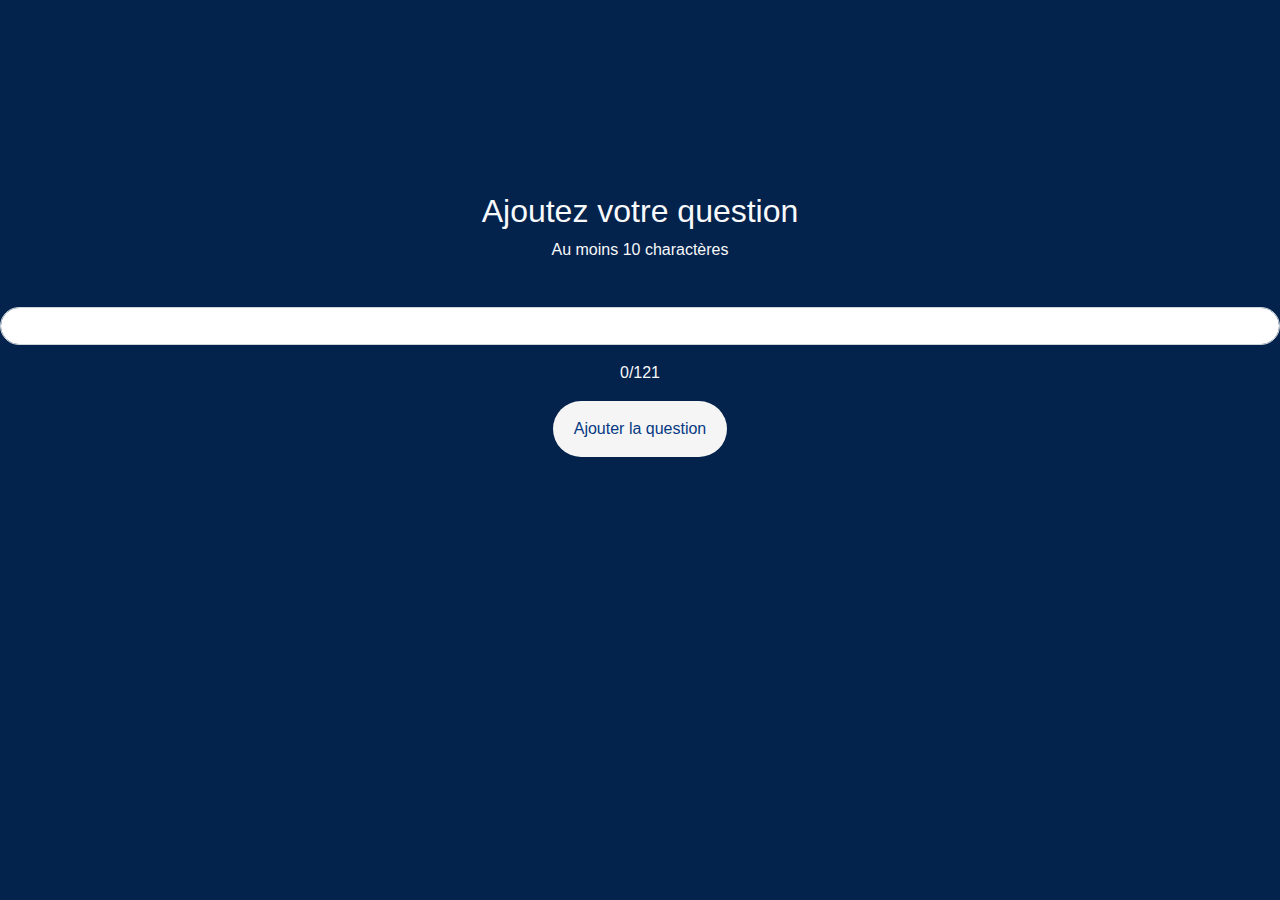
<file: charCount/index.html>
<!DOCTYPE html>
<html lang="en">
<head>
    <meta charset="UTF-8">
    <meta name="viewport" content="width=, initial-scale=1.0">
    <meta http-equiv="X-UA-Compatible" content="ie=edge">
    <link rel="stylesheet" href="https://stackpath.bootstrapcdn.com/bootstrap/4.3.1/css/bootstrap.min.css" integrity="sha384-ggOyR0iXCbMQv3Xipma34MD+dH/1fQ784/j6cY/iJTQUOhcWr7x9JvoRxT2MZw1T" crossorigin="anonymous">
    <link rel="stylesheet" href="style.css">
    <title>Document</title>
</head>
<body class="bg-bm text-light">

    <div id="bigDiv" class="my-auto">
        <br>
        <br>
        <br>
        <br>
        <br>
        <br>
        <br>
        <br>
        <div class="text-center" id="firstSlide">
            <h2>Ajoutez votre question</h2>
            <p>Au moins 10 charactères</p>
            <br>
            <p><input type="text" id="question" class=form-control></p>
            <p id="characters"><span id="charCount">0</span>/121</p>
            <button id="click" class="btn btn-stylized">Ajouter la question</button>
        </div>
        <!-- <div class="alert alert-warning alert-dismissible fade show" id="alertTooMuchChars" role="alert">
            <strong>Trop court liberal</strong>
            <button type="button" class="close" data-dismiss="alert" aria-label="Close">
                <span aria-hidden="true">&times;</span>
            </button>
        </div> -->
        <br>
        <div class="text-center" id="secondSlide">
            <h2>Toutes mes félicitations</h2>
            <p>私はオムライスです</p>
            <button onclick="slideOut();" class="btn btn-stylized">Retour arrière</button>
        </div>
    </div>
    

    <!-- js -->
    
    <script src="https://code.jquery.com/jquery-3.3.1.slim.min.js" integrity="sha384-q8i/X+965DzO0rT7abK41JStQIAqVgRVzpbzo5smXKp4YfRvH+8abtTE1Pi6jizo" crossorigin="anonymous"></script>
    <script src="https://cdnjs.cloudflare.com/ajax/libs/popper.js/1.14.7/umd/popper.min.js" integrity="sha384-UO2eT0CpHqdSJQ6hJty5KVphtPhzWj9WO1clHTMGa3JDZwrnQq4sF86dIHNDz0W1" crossorigin="anonymous"></script>
    <script src="https://stackpath.bootstrapcdn.com/bootstrap/4.3.1/js/bootstrap.min.js" integrity="sha384-JjSmVgyd0p3pXB1rRibZUAYoIIy6OrQ6VrjIEaFf/nJGzIxFDsf4x0xIM+B07jRM" crossorigin="anonymous"></script>
    <script src="script.js"></script>
</body>
</html>
</file>
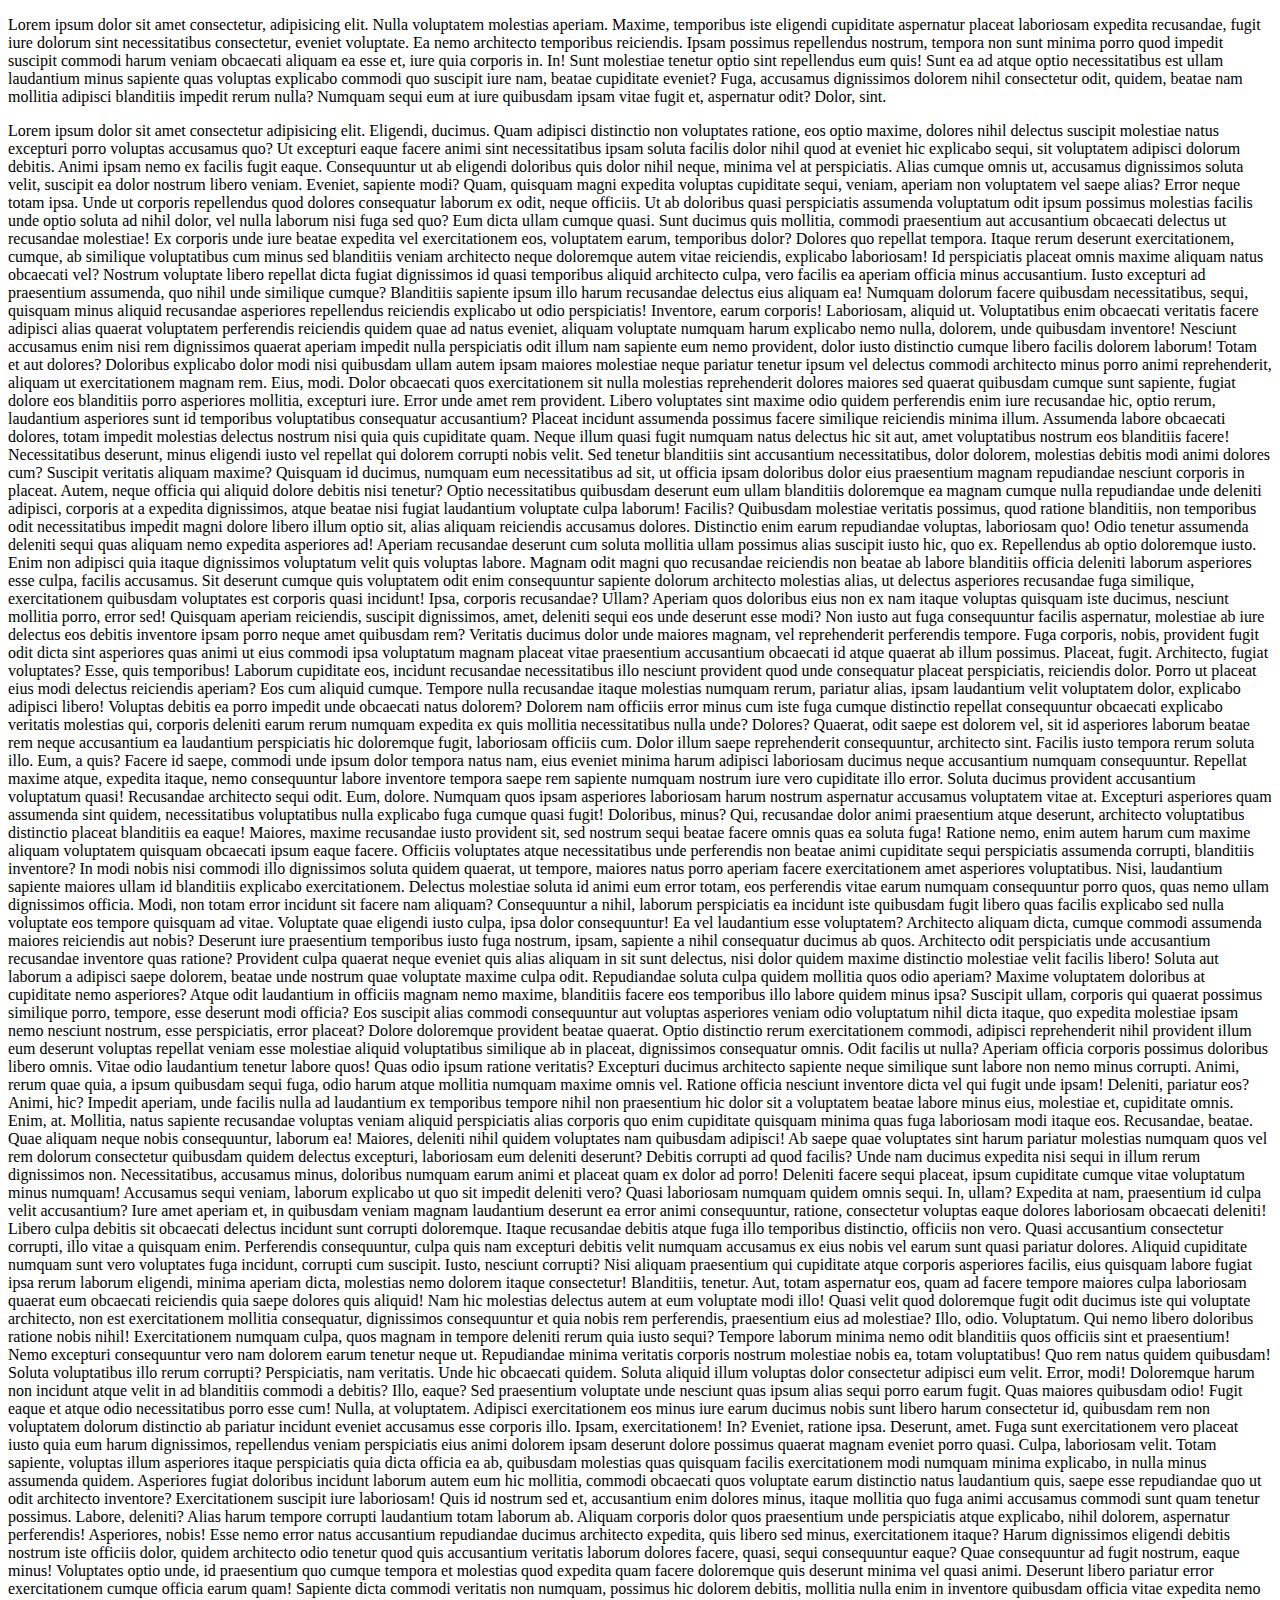
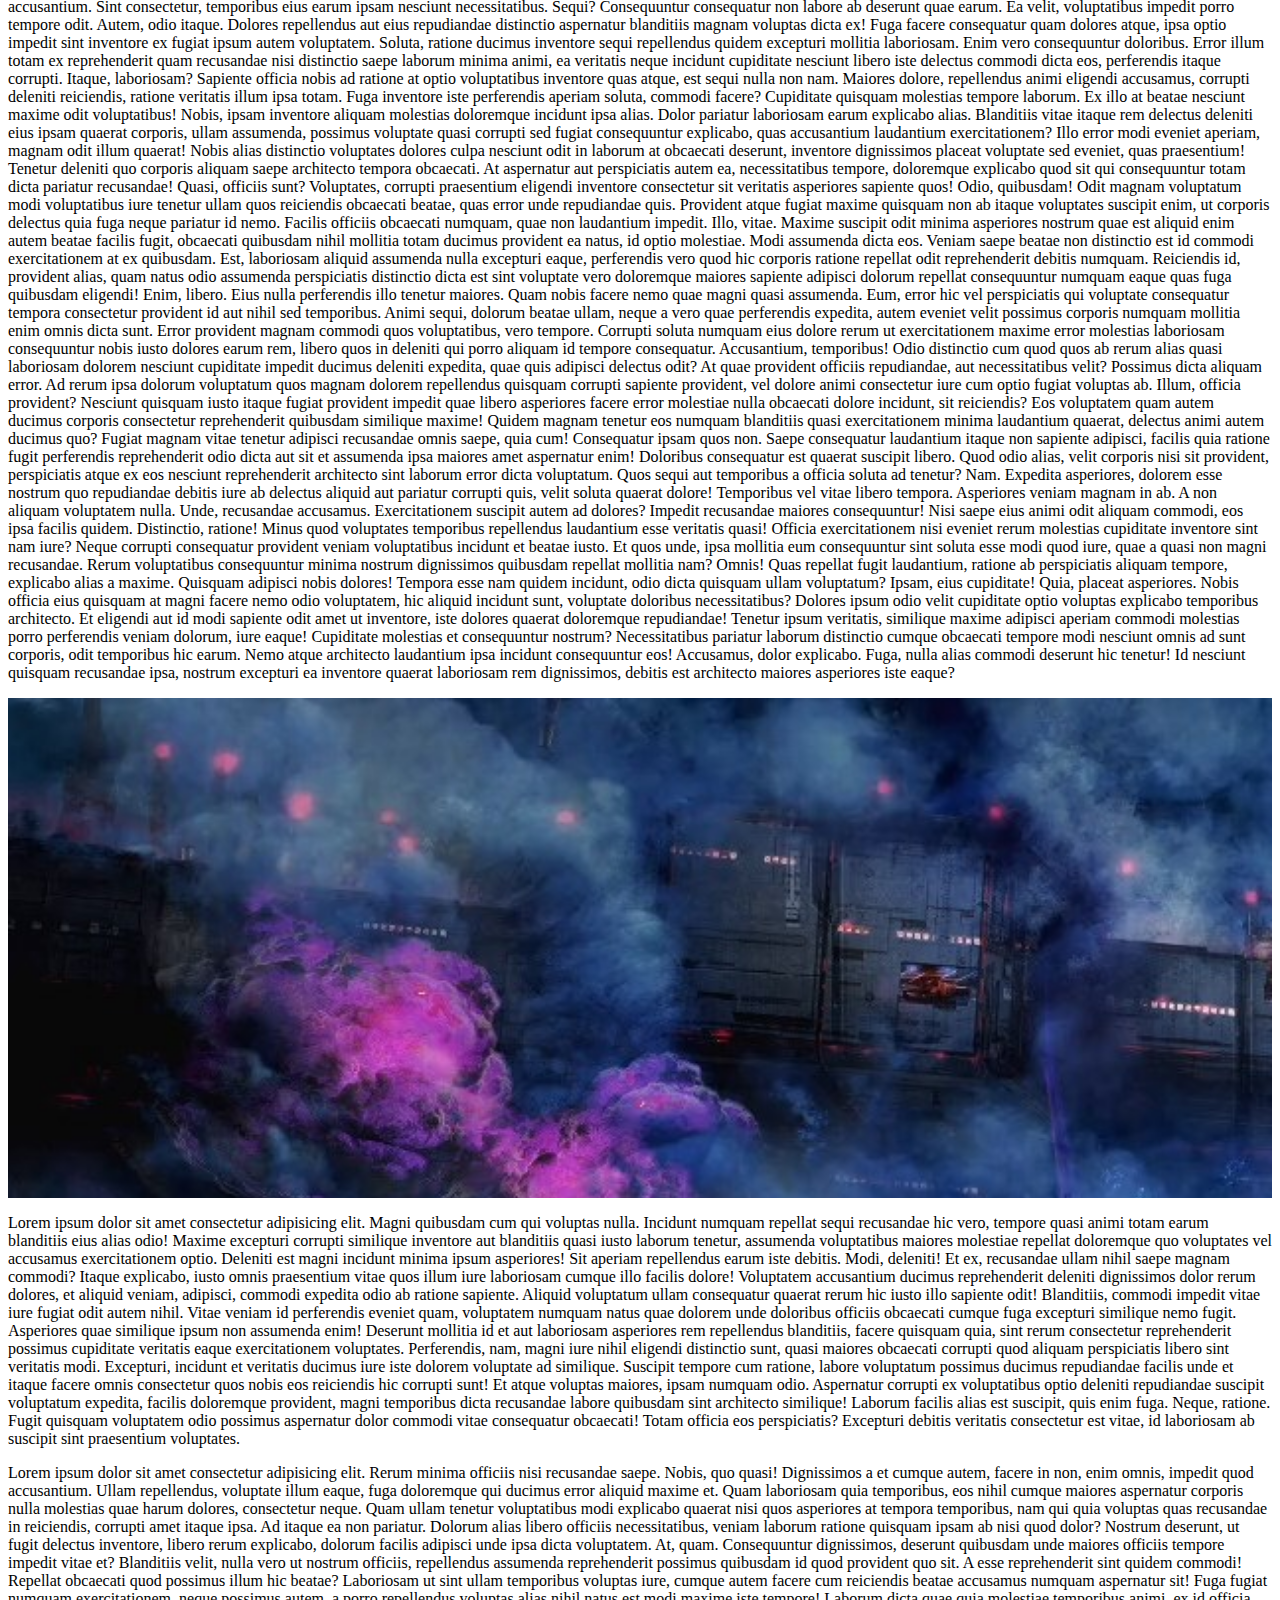
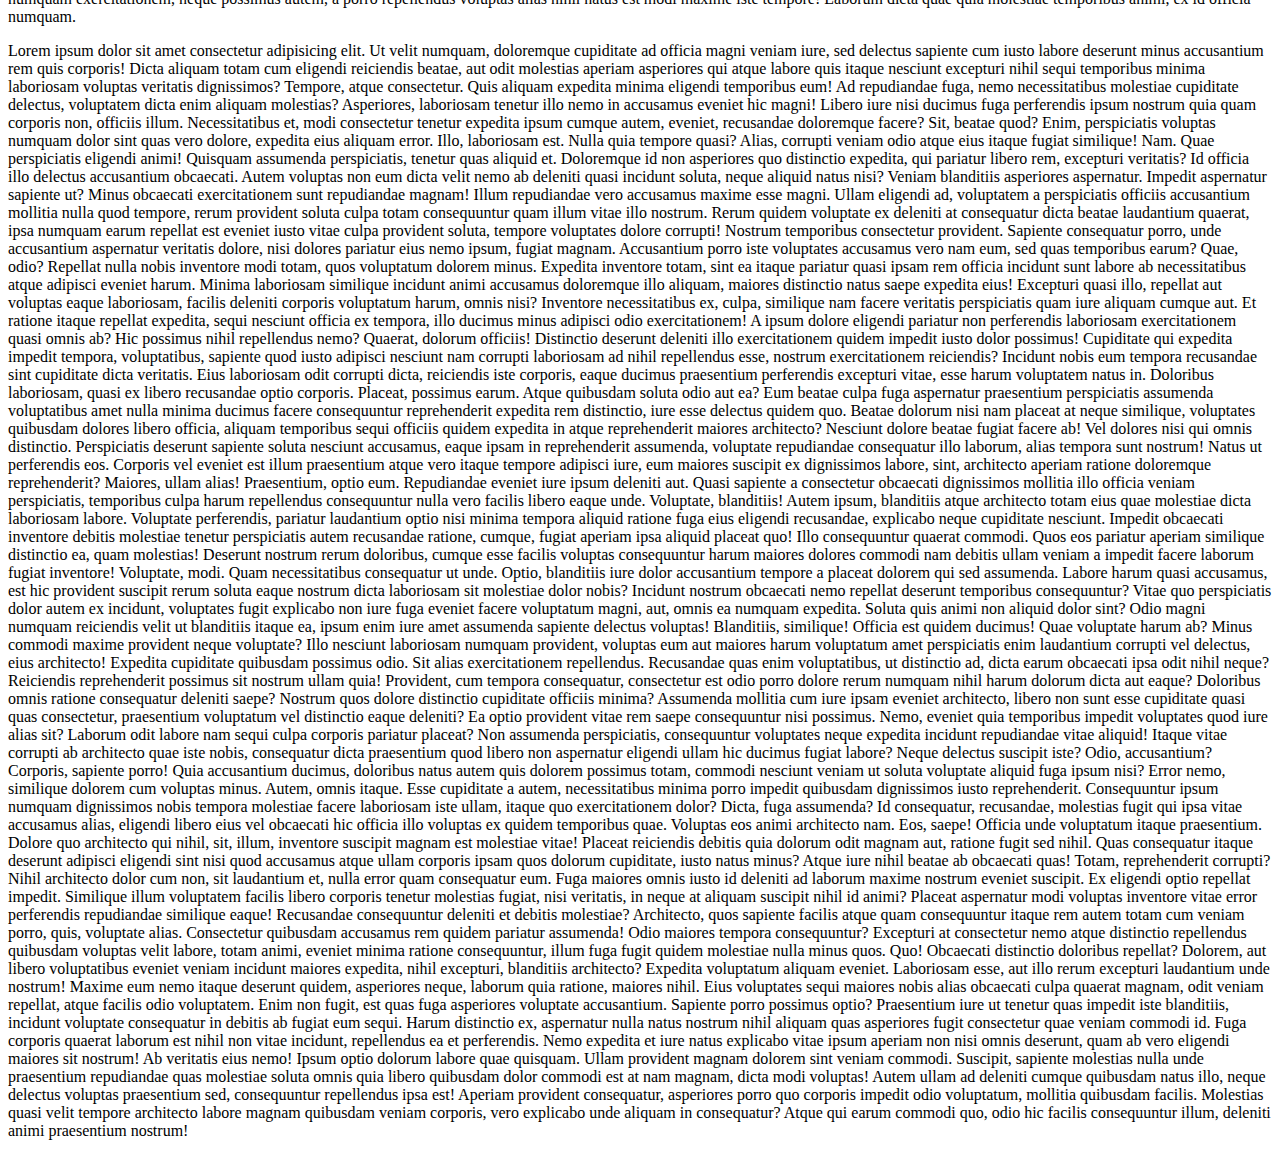
<file: parallax/index.html>
<!DOCTYPE html>
<html lang="en">
<head>
    <meta charset="UTF-8">
    <meta name="viewport" content="width=device-width, initial-scale=1.0">
    <meta http-equiv="X-UA-Compatible" content="ie=edge">
    <link rel="stylesheet" href="style.css">
    <title>Document</title>
</head>
<body onscroll="parallax();">
    <p>Lorem ipsum dolor sit amet consectetur, adipisicing elit. Nulla voluptatem molestias aperiam. Maxime, temporibus iste eligendi cupiditate aspernatur placeat laboriosam expedita recusandae, fugit iure dolorum sint necessitatibus consectetur, eveniet voluptate.
    Ea nemo architecto temporibus reiciendis. Ipsam possimus repellendus nostrum, tempora non sunt minima porro quod impedit suscipit commodi harum veniam obcaecati aliquam ea esse et, iure quia corporis in. In!
    Sunt molestiae tenetur optio sint repellendus eum quis! Sunt ea ad atque optio necessitatibus est ullam laudantium minus sapiente quas voluptas explicabo commodi quo suscipit iure nam, beatae cupiditate eveniet?
    Fuga, accusamus dignissimos dolorem nihil consectetur odit, quidem, beatae nam mollitia adipisci blanditiis impedit rerum nulla? Numquam sequi eum at iure quibusdam ipsam vitae fugit et, aspernatur odit? Dolor, sint.</p>
    <p>Lorem ipsum dolor sit amet consectetur adipisicing elit. Eligendi, ducimus. Quam adipisci distinctio non voluptates ratione, eos optio maxime, dolores nihil delectus suscipit molestiae natus excepturi porro voluptas accusamus quo?
    Ut excepturi eaque facere animi sint necessitatibus ipsam soluta facilis dolor nihil quod at eveniet hic explicabo sequi, sit voluptatem adipisci dolorum debitis. Animi ipsam nemo ex facilis fugit eaque.
    Consequuntur ut ab eligendi doloribus quis dolor nihil neque, minima vel at perspiciatis. Alias cumque omnis ut, accusamus dignissimos soluta velit, suscipit ea dolor nostrum libero veniam. Eveniet, sapiente modi?
    Quam, quisquam magni expedita voluptas cupiditate sequi, veniam, aperiam non voluptatem vel saepe alias? Error neque totam ipsa. Unde ut corporis repellendus quod dolores consequatur laborum ex odit, neque officiis.
    Ut ab doloribus quasi perspiciatis assumenda voluptatum odit ipsum possimus molestias facilis unde optio soluta ad nihil dolor, vel nulla laborum nisi fuga sed quo? Eum dicta ullam cumque quasi.
    Sunt ducimus quis mollitia, commodi praesentium aut accusantium obcaecati delectus ut recusandae molestiae! Ex corporis unde iure beatae expedita vel exercitationem eos, voluptatem earum, temporibus dolor? Dolores quo repellat tempora.
    Itaque rerum deserunt exercitationem, cumque, ab similique voluptatibus cum minus sed blanditiis veniam architecto neque doloremque autem vitae reiciendis, explicabo laboriosam! Id perspiciatis placeat omnis maxime aliquam natus obcaecati vel?
    Nostrum voluptate libero repellat dicta fugiat dignissimos id quasi temporibus aliquid architecto culpa, vero facilis ea aperiam officia minus accusantium. Iusto excepturi ad praesentium assumenda, quo nihil unde similique cumque?
    Blanditiis sapiente ipsum illo harum recusandae delectus eius aliquam ea! Numquam dolorum facere quibusdam necessitatibus, sequi, quisquam minus aliquid recusandae asperiores repellendus reiciendis explicabo ut odio perspiciatis! Inventore, earum corporis!
    Laboriosam, aliquid ut. Voluptatibus enim obcaecati veritatis facere adipisci alias quaerat voluptatem perferendis reiciendis quidem quae ad natus eveniet, aliquam voluptate numquam harum explicabo nemo nulla, dolorem, unde quibusdam inventore!
    Nesciunt accusamus enim nisi rem dignissimos quaerat aperiam impedit nulla perspiciatis odit illum nam sapiente eum nemo provident, dolor iusto distinctio cumque libero facilis dolorem laborum! Totam et aut dolores?
    Doloribus explicabo dolor modi nisi quibusdam ullam autem ipsam maiores molestiae neque pariatur tenetur ipsum vel delectus commodi architecto minus porro animi reprehenderit, aliquam ut exercitationem magnam rem. Eius, modi.
    Dolor obcaecati quos exercitationem sit nulla molestias reprehenderit dolores maiores sed quaerat quibusdam cumque sunt sapiente, fugiat dolore eos blanditiis porro asperiores mollitia, excepturi iure. Error unde amet rem provident.
    Libero voluptates sint maxime odio quidem perferendis enim iure recusandae hic, optio rerum, laudantium asperiores sunt id temporibus voluptatibus consequatur accusantium? Placeat incidunt assumenda possimus facere similique reiciendis minima illum.
    Assumenda labore obcaecati dolores, totam impedit molestias delectus nostrum nisi quia quis cupiditate quam. Neque illum quasi fugit numquam natus delectus hic sit aut, amet voluptatibus nostrum eos blanditiis facere!
    Necessitatibus deserunt, minus eligendi iusto vel repellat qui dolorem corrupti nobis velit. Sed tenetur blanditiis sint accusantium necessitatibus, dolor dolorem, molestias debitis modi animi dolores cum? Suscipit veritatis aliquam maxime?
    Quisquam id ducimus, numquam eum necessitatibus ad sit, ut officia ipsam doloribus dolor eius praesentium magnam repudiandae nesciunt corporis in placeat. Autem, neque officia qui aliquid dolore debitis nisi tenetur?
    Optio necessitatibus quibusdam deserunt eum ullam blanditiis doloremque ea magnam cumque nulla repudiandae unde deleniti adipisci, corporis at a expedita dignissimos, atque beatae nisi fugiat laudantium voluptate culpa laborum! Facilis?
    Quibusdam molestiae veritatis possimus, quod ratione blanditiis, non temporibus odit necessitatibus impedit magni dolore libero illum optio sit, alias aliquam reiciendis accusamus dolores. Distinctio enim earum repudiandae voluptas, laboriosam quo!
    Odio tenetur assumenda deleniti sequi quas aliquam nemo expedita asperiores ad! Aperiam recusandae deserunt cum soluta mollitia ullam possimus alias suscipit iusto hic, quo ex. Repellendus ab optio doloremque iusto.
    Enim non adipisci quia itaque dignissimos voluptatum velit quis voluptas labore. Magnam odit magni quo recusandae reiciendis non beatae ab labore blanditiis officia deleniti laborum asperiores esse culpa, facilis accusamus.
    Sit deserunt cumque quis voluptatem odit enim consequuntur sapiente dolorum architecto molestias alias, ut delectus asperiores recusandae fuga similique, exercitationem quibusdam voluptates est corporis quasi incidunt! Ipsa, corporis recusandae? Ullam?
    Aperiam quos doloribus eius non ex nam itaque voluptas quisquam iste ducimus, nesciunt mollitia porro, error sed! Quisquam aperiam reiciendis, suscipit dignissimos, amet, deleniti sequi eos unde deserunt esse modi?
    Non iusto aut fuga consequuntur facilis aspernatur, molestiae ab iure delectus eos debitis inventore ipsam porro neque amet quibusdam rem? Veritatis ducimus dolor unde maiores magnam, vel reprehenderit perferendis tempore.
    Fuga corporis, nobis, provident fugit odit dicta sint asperiores quas animi ut eius commodi ipsa voluptatum magnam placeat vitae praesentium accusantium obcaecati id atque quaerat ab illum possimus. Placeat, fugit.
    Architecto, fugiat voluptates? Esse, quis temporibus! Laborum cupiditate eos, incidunt recusandae necessitatibus illo nesciunt provident quod unde consequatur placeat perspiciatis, reiciendis dolor. Porro ut placeat eius modi delectus reiciendis aperiam?
    Eos cum aliquid cumque. Tempore nulla recusandae itaque molestias numquam rerum, pariatur alias, ipsam laudantium velit voluptatem dolor, explicabo adipisci libero! Voluptas debitis ea porro impedit unde obcaecati natus dolorem?
    Dolorem nam officiis error minus cum iste fuga cumque distinctio repellat consequuntur obcaecati explicabo veritatis molestias qui, corporis deleniti earum rerum numquam expedita ex quis mollitia necessitatibus nulla unde? Dolores?
    Quaerat, odit saepe est dolorem vel, sit id asperiores laborum beatae rem neque accusantium ea laudantium perspiciatis hic doloremque fugit, laboriosam officiis cum. Dolor illum saepe reprehenderit consequuntur, architecto sint.
    Facilis iusto tempora rerum soluta illo. Eum, a quis? Facere id saepe, commodi unde ipsum dolor tempora natus nam, eius eveniet minima harum adipisci laboriosam ducimus neque accusantium numquam consequuntur.
    Repellat maxime atque, expedita itaque, nemo consequuntur labore inventore tempora saepe rem sapiente numquam nostrum iure vero cupiditate illo error. Soluta ducimus provident accusantium voluptatum quasi! Recusandae architecto sequi odit.
    Eum, dolore. Numquam quos ipsam asperiores laboriosam harum nostrum aspernatur accusamus voluptatem vitae at. Excepturi asperiores quam assumenda sint quidem, necessitatibus voluptatibus nulla explicabo fuga cumque quasi fugit! Doloribus, minus?
    Qui, recusandae dolor animi praesentium atque deserunt, architecto voluptatibus distinctio placeat blanditiis ea eaque! Maiores, maxime recusandae iusto provident sit, sed nostrum sequi beatae facere omnis quas ea soluta fuga!
    Ratione nemo, enim autem harum cum maxime aliquam voluptatem quisquam obcaecati ipsum eaque facere. Officiis voluptates atque necessitatibus unde perferendis non beatae animi cupiditate sequi perspiciatis assumenda corrupti, blanditiis inventore?
    In modi nobis nisi commodi illo dignissimos soluta quidem quaerat, ut tempore, maiores natus porro aperiam facere exercitationem amet asperiores voluptatibus. Nisi, laudantium sapiente maiores ullam id blanditiis explicabo exercitationem.
    Delectus molestiae soluta id animi eum error totam, eos perferendis vitae earum numquam consequuntur porro quos, quas nemo ullam dignissimos officia. Modi, non totam error incidunt sit facere nam aliquam?
    Consequuntur a nihil, laborum perspiciatis ea incidunt iste quibusdam fugit libero quas facilis explicabo sed nulla voluptate eos tempore quisquam ad vitae. Voluptate quae eligendi iusto culpa, ipsa dolor consequuntur!
    Ea vel laudantium esse voluptatem? Architecto aliquam dicta, cumque commodi assumenda maiores reiciendis aut nobis? Deserunt iure praesentium temporibus iusto fuga nostrum, ipsam, sapiente a nihil consequatur ducimus ab quos.
    Architecto odit perspiciatis unde accusantium recusandae inventore quas ratione? Provident culpa quaerat neque eveniet quis alias aliquam in sit sunt delectus, nisi dolor quidem maxime distinctio molestiae velit facilis libero!
    Soluta aut laborum a adipisci saepe dolorem, beatae unde nostrum quae voluptate maxime culpa odit. Repudiandae soluta culpa quidem mollitia quos odio aperiam? Maxime voluptatem doloribus at cupiditate nemo asperiores?
    Atque odit laudantium in officiis magnam nemo maxime, blanditiis facere eos temporibus illo labore quidem minus ipsa? Suscipit ullam, corporis qui quaerat possimus similique porro, tempore, esse deserunt modi officia?
    Eos suscipit alias commodi consequuntur aut voluptas asperiores veniam odio voluptatum nihil dicta itaque, quo expedita molestiae ipsam nemo nesciunt nostrum, esse perspiciatis, error placeat? Dolore doloremque provident beatae quaerat.
    Optio distinctio rerum exercitationem commodi, adipisci reprehenderit nihil provident illum eum deserunt voluptas repellat veniam esse molestiae aliquid voluptatibus similique ab in placeat, dignissimos consequatur omnis. Odit facilis ut nulla?
    Aperiam officia corporis possimus doloribus libero omnis. Vitae odio laudantium tenetur labore quos! Quas odio ipsum ratione veritatis? Excepturi ducimus architecto sapiente neque similique sunt labore non nemo minus corrupti.
    Animi, rerum quae quia, a ipsum quibusdam sequi fuga, odio harum atque mollitia numquam maxime omnis vel. Ratione officia nesciunt inventore dicta vel qui fugit unde ipsam! Deleniti, pariatur eos?
    Animi, hic? Impedit aperiam, unde facilis nulla ad laudantium ex temporibus tempore nihil non praesentium hic dolor sit a voluptatem beatae labore minus eius, molestiae et, cupiditate omnis. Enim, at.
    Mollitia, natus sapiente recusandae voluptas veniam aliquid perspiciatis alias corporis quo enim cupiditate quisquam minima quas fuga laboriosam modi itaque eos. Recusandae, beatae. Quae aliquam neque nobis consequuntur, laborum ea!
    Maiores, deleniti nihil quidem voluptates nam quibusdam adipisci! Ab saepe quae voluptates sint harum pariatur molestias numquam quos vel rem dolorum consectetur quibusdam quidem delectus excepturi, laboriosam eum deleniti deserunt?
    Debitis corrupti ad quod facilis? Unde nam ducimus expedita nisi sequi in illum rerum dignissimos non. Necessitatibus, accusamus minus, doloribus numquam earum animi et placeat quam ex dolor ad porro!
    Deleniti facere sequi placeat, ipsum cupiditate cumque vitae voluptatum minus numquam! Accusamus sequi veniam, laborum explicabo ut quo sit impedit deleniti vero? Quasi laboriosam numquam quidem omnis sequi. In, ullam?
    Expedita at nam, praesentium id culpa velit accusantium? Iure amet aperiam et, in quibusdam veniam magnam laudantium deserunt ea error animi consequuntur, ratione, consectetur voluptas eaque dolores laboriosam obcaecati deleniti!
    Libero culpa debitis sit obcaecati delectus incidunt sunt corrupti doloremque. Itaque recusandae debitis atque fuga illo temporibus distinctio, officiis non vero. Quasi accusantium consectetur corrupti, illo vitae a quisquam enim.
    Perferendis consequuntur, culpa quis nam excepturi debitis velit numquam accusamus ex eius nobis vel earum sunt quasi pariatur dolores. Aliquid cupiditate numquam sunt vero voluptates fuga incidunt, corrupti cum suscipit.
    Iusto, nesciunt corrupti? Nisi aliquam praesentium qui cupiditate atque corporis asperiores facilis, eius quisquam labore fugiat ipsa rerum laborum eligendi, minima aperiam dicta, molestias nemo dolorem itaque consectetur! Blanditiis, tenetur.
    Aut, totam aspernatur eos, quam ad facere tempore maiores culpa laboriosam quaerat eum obcaecati reiciendis quia saepe dolores quis aliquid! Nam hic molestias delectus autem at eum voluptate modi illo!
    Quasi velit quod doloremque fugit odit ducimus iste qui voluptate architecto, non est exercitationem mollitia consequatur, dignissimos consequuntur et quia nobis rem perferendis, praesentium eius ad molestiae? Illo, odio. Voluptatum.
    Qui nemo libero doloribus ratione nobis nihil! Exercitationem numquam culpa, quos magnam in tempore deleniti rerum quia iusto sequi? Tempore laborum minima nemo odit blanditiis quos officiis sint et praesentium!
    Nemo excepturi consequuntur vero nam dolorem earum tenetur neque ut. Repudiandae minima veritatis corporis nostrum molestiae nobis ea, totam voluptatibus! Quo rem natus quidem quibusdam! Soluta voluptatibus illo rerum corrupti?
    Perspiciatis, nam veritatis. Unde hic obcaecati quidem. Soluta aliquid illum voluptas dolor consectetur adipisci eum velit. Error, modi! Doloremque harum non incidunt atque velit in ad blanditiis commodi a debitis?
    Illo, eaque? Sed praesentium voluptate unde nesciunt quas ipsum alias sequi porro earum fugit. Quas maiores quibusdam odio! Fugit eaque et atque odio necessitatibus porro esse cum! Nulla, at voluptatem.
    Adipisci exercitationem eos minus iure earum ducimus nobis sunt libero harum consectetur id, quibusdam rem non voluptatem dolorum distinctio ab pariatur incidunt eveniet accusamus esse corporis illo. Ipsam, exercitationem! In?
    Eveniet, ratione ipsa. Deserunt, amet. Fuga sunt exercitationem vero placeat iusto quia eum harum dignissimos, repellendus veniam perspiciatis eius animi dolorem ipsam deserunt dolore possimus quaerat magnam eveniet porro quasi.
    Culpa, laboriosam velit. Totam sapiente, voluptas illum asperiores itaque perspiciatis quia dicta officia ea ab, quibusdam molestias quas quisquam facilis exercitationem modi numquam minima explicabo, in nulla minus assumenda quidem.
    Asperiores fugiat doloribus incidunt laborum autem eum hic mollitia, commodi obcaecati quos voluptate earum distinctio natus laudantium quis, saepe esse repudiandae quo ut odit architecto inventore? Exercitationem suscipit iure laboriosam!
    Quis id nostrum sed et, accusantium enim dolores minus, itaque mollitia quo fuga animi accusamus commodi sunt quam tenetur possimus. Labore, deleniti? Alias harum tempore corrupti laudantium totam laborum ab.
    Aliquam corporis dolor quos praesentium unde perspiciatis atque explicabo, nihil dolorem, aspernatur perferendis! Asperiores, nobis! Esse nemo error natus accusantium repudiandae ducimus architecto expedita, quis libero sed minus, exercitationem itaque?
    Harum dignissimos eligendi debitis nostrum iste officiis dolor, quidem architecto odio tenetur quod quis accusantium veritatis laborum dolores facere, quasi, sequi consequuntur eaque? Quae consequuntur ad fugit nostrum, eaque minus!
    Voluptates optio unde, id praesentium quo cumque tempora et molestias quod expedita quam facere doloremque quis deserunt minima vel quasi animi. Deserunt libero pariatur error exercitationem cumque officia earum quam!
    Sapiente dicta commodi veritatis non numquam, possimus hic dolorem debitis, mollitia nulla enim in inventore quibusdam officia vitae expedita nemo accusantium. Sint consectetur, temporibus eius earum ipsam nesciunt necessitatibus. Sequi?
    Consequuntur consequatur non labore ab deserunt quae earum. Ea velit, voluptatibus impedit porro tempore odit. Autem, odio itaque. Dolores repellendus aut eius repudiandae distinctio aspernatur blanditiis magnam voluptas dicta ex!
    Fuga facere consequatur quam dolores atque, ipsa optio impedit sint inventore ex fugiat ipsum autem voluptatem. Soluta, ratione ducimus inventore sequi repellendus quidem excepturi mollitia laboriosam. Enim vero consequuntur doloribus.
    Error illum totam ex reprehenderit quam recusandae nisi distinctio saepe laborum minima animi, ea veritatis neque incidunt cupiditate nesciunt libero iste delectus commodi dicta eos, perferendis itaque corrupti. Itaque, laboriosam?
    Sapiente officia nobis ad ratione at optio voluptatibus inventore quas atque, est sequi nulla non nam. Maiores dolore, repellendus animi eligendi accusamus, corrupti deleniti reiciendis, ratione veritatis illum ipsa totam.
    Fuga inventore iste perferendis aperiam soluta, commodi facere? Cupiditate quisquam molestias tempore laborum. Ex illo at beatae nesciunt maxime odit voluptatibus! Nobis, ipsam inventore aliquam molestias doloremque incidunt ipsa alias.
    Dolor pariatur laboriosam earum explicabo alias. Blanditiis vitae itaque rem delectus deleniti eius ipsam quaerat corporis, ullam assumenda, possimus voluptate quasi corrupti sed fugiat consequuntur explicabo, quas accusantium laudantium exercitationem?
    Illo error modi eveniet aperiam, magnam odit illum quaerat! Nobis alias distinctio voluptates dolores culpa nesciunt odit in laborum at obcaecati deserunt, inventore dignissimos placeat voluptate sed eveniet, quas praesentium!
    Tenetur deleniti quo corporis aliquam saepe architecto tempora obcaecati. At aspernatur aut perspiciatis autem ea, necessitatibus tempore, doloremque explicabo quod sit qui consequuntur totam dicta pariatur recusandae! Quasi, officiis sunt?
    Voluptates, corrupti praesentium eligendi inventore consectetur sit veritatis asperiores sapiente quos! Odio, quibusdam! Odit magnam voluptatum modi voluptatibus iure tenetur ullam quos reiciendis obcaecati beatae, quas error unde repudiandae quis.
    Provident atque fugiat maxime quisquam non ab itaque voluptates suscipit enim, ut corporis delectus quia fuga neque pariatur id nemo. Facilis officiis obcaecati numquam, quae non laudantium impedit. Illo, vitae.
    Maxime suscipit odit minima asperiores nostrum quae est aliquid enim autem beatae facilis fugit, obcaecati quibusdam nihil mollitia totam ducimus provident ea natus, id optio molestiae. Modi assumenda dicta eos.
    Veniam saepe beatae non distinctio est id commodi exercitationem at ex quibusdam. Est, laboriosam aliquid assumenda nulla excepturi eaque, perferendis vero quod hic corporis ratione repellat odit reprehenderit debitis numquam.
    Reiciendis id, provident alias, quam natus odio assumenda perspiciatis distinctio dicta est sint voluptate vero doloremque maiores sapiente adipisci dolorum repellat consequuntur numquam eaque quas fuga quibusdam eligendi! Enim, libero.
    Eius nulla perferendis illo tenetur maiores. Quam nobis facere nemo quae magni quasi assumenda. Eum, error hic vel perspiciatis qui voluptate consequatur tempora consectetur provident id aut nihil sed temporibus.
    Animi sequi, dolorum beatae ullam, neque a vero quae perferendis expedita, autem eveniet velit possimus corporis numquam mollitia enim omnis dicta sunt. Error provident magnam commodi quos voluptatibus, vero tempore.
    Corrupti soluta numquam eius dolore rerum ut exercitationem maxime error molestias laboriosam consequuntur nobis iusto dolores earum rem, libero quos in deleniti qui porro aliquam id tempore consequatur. Accusantium, temporibus!
    Odio distinctio cum quod quos ab rerum alias quasi laboriosam dolorem nesciunt cupiditate impedit ducimus deleniti expedita, quae quis adipisci delectus odit? At quae provident officiis repudiandae, aut necessitatibus velit?
    Possimus dicta aliquam error. Ad rerum ipsa dolorum voluptatum quos magnam dolorem repellendus quisquam corrupti sapiente provident, vel dolore animi consectetur iure cum optio fugiat voluptas ab. Illum, officia provident?
    Nesciunt quisquam iusto itaque fugiat provident impedit quae libero asperiores facere error molestiae nulla obcaecati dolore incidunt, sit reiciendis? Eos voluptatem quam autem ducimus corporis consectetur reprehenderit quibusdam similique maxime!
    Quidem magnam tenetur eos numquam blanditiis quasi exercitationem minima laudantium quaerat, delectus animi autem ducimus quo? Fugiat magnam vitae tenetur adipisci recusandae omnis saepe, quia cum! Consequatur ipsam quos non.
    Saepe consequatur laudantium itaque non sapiente adipisci, facilis quia ratione fugit perferendis reprehenderit odio dicta aut sit et assumenda ipsa maiores amet aspernatur enim! Doloribus consequatur est quaerat suscipit libero.
    Quod odio alias, velit corporis nisi sit provident, perspiciatis atque ex eos nesciunt reprehenderit architecto sint laborum error dicta voluptatum. Quos sequi aut temporibus a officia soluta ad tenetur? Nam.
    Expedita asperiores, dolorem esse nostrum quo repudiandae debitis iure ab delectus aliquid aut pariatur corrupti quis, velit soluta quaerat dolore! Temporibus vel vitae libero tempora. Asperiores veniam magnam in ab.
    A non aliquam voluptatem nulla. Unde, recusandae accusamus. Exercitationem suscipit autem ad dolores? Impedit recusandae maiores consequuntur! Nisi saepe eius animi odit aliquam commodi, eos ipsa facilis quidem. Distinctio, ratione!
    Minus quod voluptates temporibus repellendus laudantium esse veritatis quasi! Officia exercitationem nisi eveniet rerum molestias cupiditate inventore sint nam iure? Neque corrupti consequatur provident veniam voluptatibus incidunt et beatae iusto.
    Et quos unde, ipsa mollitia eum consequuntur sint soluta esse modi quod iure, quae a quasi non magni recusandae. Rerum voluptatibus consequuntur minima nostrum dignissimos quibusdam repellat mollitia nam? Omnis!
    Quas repellat fugit laudantium, ratione ab perspiciatis aliquam tempore, explicabo alias a maxime. Quisquam adipisci nobis dolores! Tempora esse nam quidem incidunt, odio dicta quisquam ullam voluptatum? Ipsam, eius cupiditate!
    Quia, placeat asperiores. Nobis officia eius quisquam at magni facere nemo odio voluptatem, hic aliquid incidunt sunt, voluptate doloribus necessitatibus? Dolores ipsum odio velit cupiditate optio voluptas explicabo temporibus architecto.
    Et eligendi aut id modi sapiente odit amet ut inventore, iste dolores quaerat doloremque repudiandae! Tenetur ipsum veritatis, similique maxime adipisci aperiam commodi molestias porro perferendis veniam dolorum, iure eaque!
    Cupiditate molestias et consequuntur nostrum? Necessitatibus pariatur laborum distinctio cumque obcaecati tempore modi nesciunt omnis ad sunt corporis, odit temporibus hic earum. Nemo atque architecto laudantium ipsa incidunt consequuntur eos!
    Accusamus, dolor explicabo. Fuga, nulla alias commodi deserunt hic tenetur! Id nesciunt quisquam recusandae ipsa, nostrum excepturi ea inventore quaerat laboriosam rem dignissimos, debitis est architecto maiores asperiores iste eaque?</p>
    <div id="parallax">
        
    </div>
    <p>Lorem ipsum dolor sit amet consectetur adipisicing elit. Magni quibusdam cum qui voluptas nulla. Incidunt numquam repellat sequi recusandae hic vero, tempore quasi animi totam earum blanditiis eius alias odio!
    Maxime excepturi corrupti similique inventore aut blanditiis quasi iusto laborum tenetur, assumenda voluptatibus maiores molestiae repellat doloremque quo voluptates vel accusamus exercitationem optio. Deleniti est magni incidunt minima ipsum asperiores!
    Sit aperiam repellendus earum iste debitis. Modi, deleniti! Et ex, recusandae ullam nihil saepe magnam commodi? Itaque explicabo, iusto omnis praesentium vitae quos illum iure laboriosam cumque illo facilis dolore!
    Voluptatem accusantium ducimus reprehenderit deleniti dignissimos dolor rerum dolores, et aliquid veniam, adipisci, commodi expedita odio ab ratione sapiente. Aliquid voluptatum ullam consequatur quaerat rerum hic iusto illo sapiente odit!
    Blanditiis, commodi impedit vitae iure fugiat odit autem nihil. Vitae veniam id perferendis eveniet quam, voluptatem numquam natus quae dolorem unde doloribus officiis obcaecati cumque fuga excepturi similique nemo fugit.
    Asperiores quae similique ipsum non assumenda enim! Deserunt mollitia id et aut laboriosam asperiores rem repellendus blanditiis, facere quisquam quia, sint rerum consectetur reprehenderit possimus cupiditate veritatis eaque exercitationem voluptates.
    Perferendis, nam, magni iure nihil eligendi distinctio sunt, quasi maiores obcaecati corrupti quod aliquam perspiciatis libero sint veritatis modi. Excepturi, incidunt et veritatis ducimus iure iste dolorem voluptate ad similique.
    Suscipit tempore cum ratione, labore voluptatum possimus ducimus repudiandae facilis unde et itaque facere omnis consectetur quos nobis eos reiciendis hic corrupti sunt! Et atque voluptas maiores, ipsam numquam odio.
    Aspernatur corrupti ex voluptatibus optio deleniti repudiandae suscipit voluptatum expedita, facilis doloremque provident, magni temporibus dicta recusandae labore quibusdam sint architecto similique! Laborum facilis alias est suscipit, quis enim fuga.
    Neque, ratione. Fugit quisquam voluptatem odio possimus aspernatur dolor commodi vitae consequatur obcaecati! Totam officia eos perspiciatis? Excepturi debitis veritatis consectetur est vitae, id laboriosam ab suscipit sint praesentium voluptates.</p>
    <p>Lorem ipsum dolor sit amet consectetur adipisicing elit. Rerum minima officiis nisi recusandae saepe. Nobis, quo quasi! Dignissimos a et cumque autem, facere in non, enim omnis, impedit quod accusantium.
    Ullam repellendus, voluptate illum eaque, fuga doloremque qui ducimus error aliquid maxime et. Quam laboriosam quia temporibus, eos nihil cumque maiores aspernatur corporis nulla molestias quae harum dolores, consectetur neque.
    Quam ullam tenetur voluptatibus modi explicabo quaerat nisi quos asperiores at tempora temporibus, nam qui quia voluptas quas recusandae in reiciendis, corrupti amet itaque ipsa. Ad itaque ea non pariatur.
    Dolorum alias libero officiis necessitatibus, veniam laborum ratione quisquam ipsam ab nisi quod dolor? Nostrum deserunt, ut fugit delectus inventore, libero rerum explicabo, dolorum facilis adipisci unde ipsa dicta voluptatem.
    At, quam. Consequuntur dignissimos, deserunt quibusdam unde maiores officiis tempore impedit vitae et? Blanditiis velit, nulla vero ut nostrum officiis, repellendus assumenda reprehenderit possimus quibusdam id quod provident quo sit.
    A esse reprehenderit sint quidem commodi! Repellat obcaecati quod possimus illum hic beatae? Laboriosam ut sint ullam temporibus voluptas iure, cumque autem facere cum reiciendis beatae accusamus numquam aspernatur sit!
    Fuga fugiat numquam exercitationem, neque possimus autem, a porro repellendus voluptas alias nihil natus est modi maxime iste tempore! Laborum dicta quae quia molestiae temporibus animi, ex id officia numquam.</p>
    <p>Lorem ipsum dolor sit amet consectetur adipisicing elit. Ut velit numquam, doloremque cupiditate ad officia magni veniam iure, sed delectus sapiente cum iusto labore deserunt minus accusantium rem quis corporis!
    Dicta aliquam totam cum eligendi reiciendis beatae, aut odit molestias aperiam asperiores qui atque labore quis itaque nesciunt excepturi nihil sequi temporibus minima laboriosam voluptas veritatis dignissimos? Tempore, atque consectetur.
    Quis aliquam expedita minima eligendi temporibus eum! Ad repudiandae fuga, nemo necessitatibus molestiae cupiditate delectus, voluptatem dicta enim aliquam molestias? Asperiores, laboriosam tenetur illo nemo in accusamus eveniet hic magni!
    Libero iure nisi ducimus fuga perferendis ipsum nostrum quia quam corporis non, officiis illum. Necessitatibus et, modi consectetur tenetur expedita ipsum cumque autem, eveniet, recusandae doloremque facere? Sit, beatae quod?
    Enim, perspiciatis voluptas numquam dolor sint quas vero dolore, expedita eius aliquam error. Illo, laboriosam est. Nulla quia tempore quasi? Alias, corrupti veniam odio atque eius itaque fugiat similique! Nam.
    Quae perspiciatis eligendi animi! Quisquam assumenda perspiciatis, tenetur quas aliquid et. Doloremque id non asperiores quo distinctio expedita, qui pariatur libero rem, excepturi veritatis? Id officia illo delectus accusantium obcaecati.
    Autem voluptas non eum dicta velit nemo ab deleniti quasi incidunt soluta, neque aliquid natus nisi? Veniam blanditiis asperiores aspernatur. Impedit aspernatur sapiente ut? Minus obcaecati exercitationem sunt repudiandae magnam!
    Illum repudiandae vero accusamus maxime esse magni. Ullam eligendi ad, voluptatem a perspiciatis officiis accusantium mollitia nulla quod tempore, rerum provident soluta culpa totam consequuntur quam illum vitae illo nostrum.
    Rerum quidem voluptate ex deleniti at consequatur dicta beatae laudantium quaerat, ipsa numquam earum repellat est eveniet iusto vitae culpa provident soluta, tempore voluptates dolore corrupti! Nostrum temporibus consectetur provident.
    Sapiente consequatur porro, unde accusantium aspernatur veritatis dolore, nisi dolores pariatur eius nemo ipsum, fugiat magnam. Accusantium porro iste voluptates accusamus vero nam eum, sed quas temporibus earum? Quae, odio?
    Repellat nulla nobis inventore modi totam, quos voluptatum dolorem minus. Expedita inventore totam, sint ea itaque pariatur quasi ipsam rem officia incidunt sunt labore ab necessitatibus atque adipisci eveniet harum.
    Minima laboriosam similique incidunt animi accusamus doloremque illo aliquam, maiores distinctio natus saepe expedita eius! Excepturi quasi illo, repellat aut voluptas eaque laboriosam, facilis deleniti corporis voluptatum harum, omnis nisi?
    Inventore necessitatibus ex, culpa, similique nam facere veritatis perspiciatis quam iure aliquam cumque aut. Et ratione itaque repellat expedita, sequi nesciunt officia ex tempora, illo ducimus minus adipisci odio exercitationem!
    A ipsum dolore eligendi pariatur non perferendis laboriosam exercitationem quasi omnis ab? Hic possimus nihil repellendus nemo? Quaerat, dolorum officiis! Distinctio deserunt deleniti illo exercitationem quidem impedit iusto dolor possimus!
    Cupiditate qui expedita impedit tempora, voluptatibus, sapiente quod iusto adipisci nesciunt nam corrupti laboriosam ad nihil repellendus esse, nostrum exercitationem reiciendis? Incidunt nobis eum tempora recusandae sint cupiditate dicta veritatis.
    Eius laboriosam odit corrupti dicta, reiciendis iste corporis, eaque ducimus praesentium perferendis excepturi vitae, esse harum voluptatem natus in. Doloribus laboriosam, quasi ex libero recusandae optio corporis. Placeat, possimus earum.
    Atque quibusdam soluta odio aut ea? Eum beatae culpa fuga aspernatur praesentium perspiciatis assumenda voluptatibus amet nulla minima ducimus facere consequuntur reprehenderit expedita rem distinctio, iure esse delectus quidem quo.
    Beatae dolorum nisi nam placeat at neque similique, voluptates quibusdam dolores libero officia, aliquam temporibus sequi officiis quidem expedita in atque reprehenderit maiores architecto? Nesciunt dolore beatae fugiat facere ab!
    Vel dolores nisi qui omnis distinctio. Perspiciatis deserunt sapiente soluta nesciunt accusamus, eaque ipsam in reprehenderit assumenda, voluptate repudiandae consequatur illo laborum, alias tempora sunt nostrum! Natus ut perferendis eos.
    Corporis vel eveniet est illum praesentium atque vero itaque tempore adipisci iure, eum maiores suscipit ex dignissimos labore, sint, architecto aperiam ratione doloremque reprehenderit? Maiores, ullam alias! Praesentium, optio eum.
    Repudiandae eveniet iure ipsum deleniti aut. Quasi sapiente a consectetur obcaecati dignissimos mollitia illo officia veniam perspiciatis, temporibus culpa harum repellendus consequuntur nulla vero facilis libero eaque unde. Voluptate, blanditiis!
    Autem ipsum, blanditiis atque architecto totam eius quae molestiae dicta laboriosam labore. Voluptate perferendis, pariatur laudantium optio nisi minima tempora aliquid ratione fuga eius eligendi recusandae, explicabo neque cupiditate nesciunt.
    Impedit obcaecati inventore debitis molestiae tenetur perspiciatis autem recusandae ratione, cumque, fugiat aperiam ipsa aliquid placeat quo! Illo consequuntur quaerat commodi. Quos eos pariatur aperiam similique distinctio ea, quam molestias!
    Deserunt nostrum rerum doloribus, cumque esse facilis voluptas consequuntur harum maiores dolores commodi nam debitis ullam veniam a impedit facere laborum fugiat inventore! Voluptate, modi. Quam necessitatibus consequatur ut unde.
    Optio, blanditiis iure dolor accusantium tempore a placeat dolorem qui sed assumenda. Labore harum quasi accusamus, est hic provident suscipit rerum soluta eaque nostrum dicta laboriosam sit molestiae dolor nobis?
    Incidunt nostrum obcaecati nemo repellat deserunt temporibus consequuntur? Vitae quo perspiciatis dolor autem ex incidunt, voluptates fugit explicabo non iure fuga eveniet facere voluptatum magni, aut, omnis ea numquam expedita.
    Soluta quis animi non aliquid dolor sint? Odio magni numquam reiciendis velit ut blanditiis itaque ea, ipsum enim iure amet assumenda sapiente delectus voluptas! Blanditiis, similique! Officia est quidem ducimus!
    Quae voluptate harum ab? Minus commodi maxime provident neque voluptate? Illo nesciunt laboriosam numquam provident, voluptas eum aut maiores harum voluptatum amet perspiciatis enim laudantium corrupti vel delectus, eius architecto!
    Expedita cupiditate quibusdam possimus odio. Sit alias exercitationem repellendus. Recusandae quas enim voluptatibus, ut distinctio ad, dicta earum obcaecati ipsa odit nihil neque? Reiciendis reprehenderit possimus sit nostrum ullam quia!
    Provident, cum tempora consequatur, consectetur est odio porro dolore rerum numquam nihil harum dolorum dicta aut eaque? Doloribus omnis ratione consequatur deleniti saepe? Nostrum quos dolore distinctio cupiditate officiis minima?
    Assumenda mollitia cum iure ipsam eveniet architecto, libero non sunt esse cupiditate quasi quas consectetur, praesentium voluptatum vel distinctio eaque deleniti? Ea optio provident vitae rem saepe consequuntur nisi possimus.
    Nemo, eveniet quia temporibus impedit voluptates quod iure alias sit? Laborum odit labore nam sequi culpa corporis pariatur placeat? Non assumenda perspiciatis, consequuntur voluptates neque expedita incidunt repudiandae vitae aliquid!
    Itaque vitae corrupti ab architecto quae iste nobis, consequatur dicta praesentium quod libero non aspernatur eligendi ullam hic ducimus fugiat labore? Neque delectus suscipit iste? Odio, accusantium? Corporis, sapiente porro!
    Quia accusantium ducimus, doloribus natus autem quis dolorem possimus totam, commodi nesciunt veniam ut soluta voluptate aliquid fuga ipsum nisi? Error nemo, similique dolorem cum voluptas minus. Autem, omnis itaque.
    Esse cupiditate a autem, necessitatibus minima porro impedit quibusdam dignissimos iusto reprehenderit. Consequuntur ipsum numquam dignissimos nobis tempora molestiae facere laboriosam iste ullam, itaque quo exercitationem dolor? Dicta, fuga assumenda?
    Id consequatur, recusandae, molestias fugit qui ipsa vitae accusamus alias, eligendi libero eius vel obcaecati hic officia illo voluptas ex quidem temporibus quae. Voluptas eos animi architecto nam. Eos, saepe!
    Officia unde voluptatum itaque praesentium. Dolore quo architecto qui nihil, sit, illum, inventore suscipit magnam est molestiae vitae! Placeat reiciendis debitis quia dolorum odit magnam aut, ratione fugit sed nihil.
    Quas consequatur itaque deserunt adipisci eligendi sint nisi quod accusamus atque ullam corporis ipsam quos dolorum cupiditate, iusto natus minus? Atque iure nihil beatae ab obcaecati quas! Totam, reprehenderit corrupti?
    Nihil architecto dolor cum non, sit laudantium et, nulla error quam consequatur eum. Fuga maiores omnis iusto id deleniti ad laborum maxime nostrum eveniet suscipit. Ex eligendi optio repellat impedit.
    Similique illum voluptatem facilis libero corporis tenetur molestias fugiat, nisi veritatis, in neque at aliquam suscipit nihil id animi? Placeat aspernatur modi voluptas inventore vitae error perferendis repudiandae similique eaque!
    Recusandae consequuntur deleniti et debitis molestiae? Architecto, quos sapiente facilis atque quam consequuntur itaque rem autem totam cum veniam porro, quis, voluptate alias. Consectetur quibusdam accusamus rem quidem pariatur assumenda!
    Odio maiores tempora consequuntur? Excepturi at consectetur nemo atque distinctio repellendus quibusdam voluptas velit labore, totam animi, eveniet minima ratione consequuntur, illum fuga fugit quidem molestiae nulla minus quos. Quo!
    Obcaecati distinctio doloribus repellat? Dolorem, aut libero voluptatibus eveniet veniam incidunt maiores expedita, nihil excepturi, blanditiis architecto? Expedita voluptatum aliquam eveniet. Laboriosam esse, aut illo rerum excepturi laudantium unde nostrum!
    Maxime eum nemo itaque deserunt quidem, asperiores neque, laborum quia ratione, maiores nihil. Eius voluptates sequi maiores nobis alias obcaecati culpa quaerat magnam, odit veniam repellat, atque facilis odio voluptatem.
    Enim non fugit, est quas fuga asperiores voluptate accusantium. Sapiente porro possimus optio? Praesentium iure ut tenetur quas impedit iste blanditiis, incidunt voluptate consequatur in debitis ab fugiat eum sequi.
    Harum distinctio ex, aspernatur nulla natus nostrum nihil aliquam quas asperiores fugit consectetur quae veniam commodi id. Fuga corporis quaerat laborum est nihil non vitae incidunt, repellendus ea et perferendis.
    Nemo expedita et iure natus explicabo vitae ipsum aperiam non nisi omnis deserunt, quam ab vero eligendi maiores sit nostrum! Ab veritatis eius nemo! Ipsum optio dolorum labore quae quisquam.
    Ullam provident magnam dolorem sint veniam commodi. Suscipit, sapiente molestias nulla unde praesentium repudiandae quas molestiae soluta omnis quia libero quibusdam dolor commodi est at nam magnam, dicta modi voluptas!
    Autem ullam ad deleniti cumque quibusdam natus illo, neque delectus voluptas praesentium sed, consequuntur repellendus ipsa est! Aperiam provident consequatur, asperiores porro quo corporis impedit odio voluptatum, mollitia quibusdam facilis.
    Molestias quasi velit tempore architecto labore magnam quibusdam veniam corporis, vero explicabo unde aliquam in consequatur? Atque qui earum commodi quo, odio hic facilis consequuntur illum, deleniti animi praesentium nostrum!</p>
    <script src="script.js"></script>
</body>
</html>
</file>
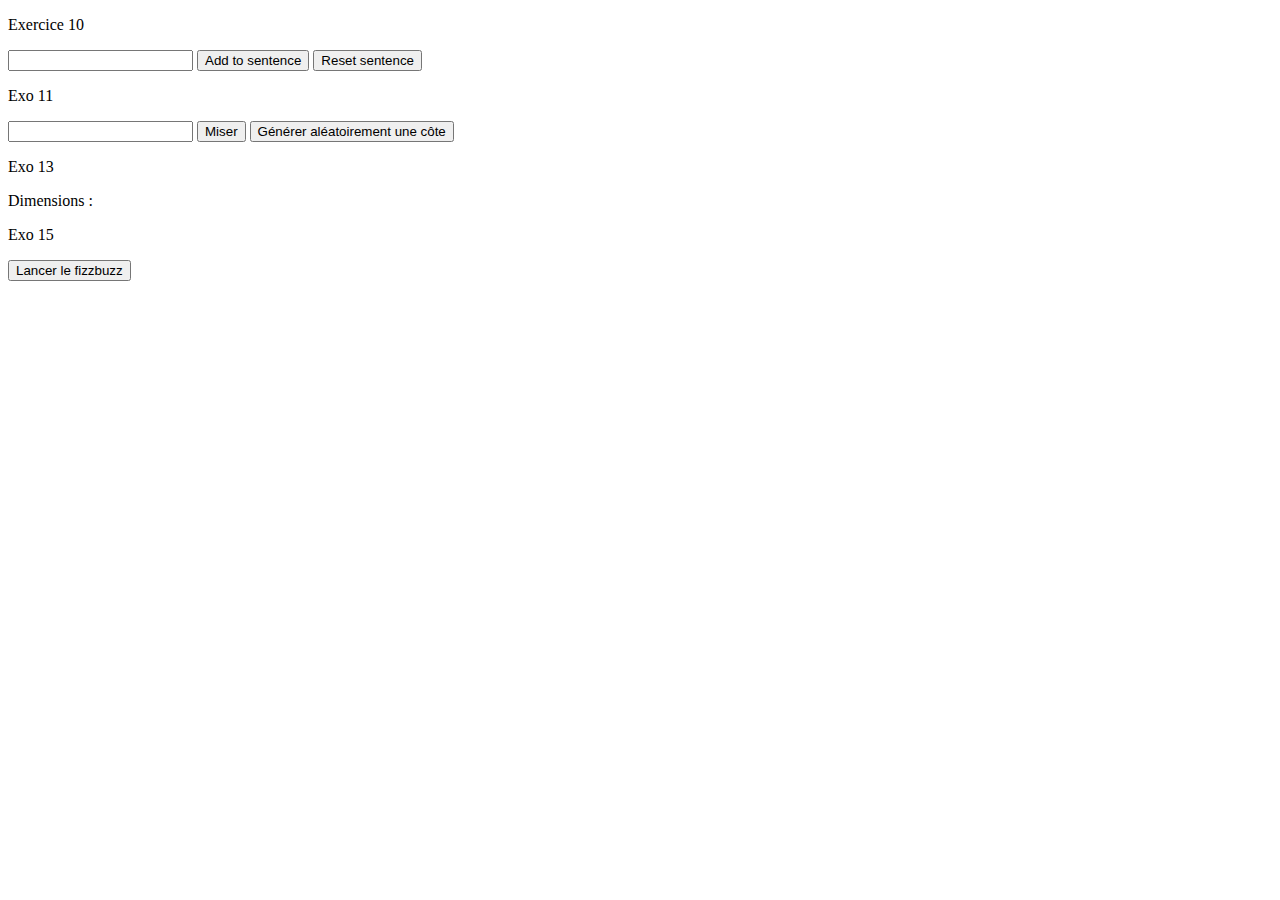
<file: TD1/index.html>
<!DOCTYPE html>
<html lang="en">
<head>
    <meta charset="UTF-8">
    <meta name="viewport" content="width=device-width, initial-scale=1.0">
    <meta http-equiv="X-UA-Compatible" content="ie=edge">
    <title>TD1</title>
</head>
<body>
    <p>Exercice 10</p>
    <div>
        <input type="text" name="wordInput" id="wordInput">
        <button onclick="addWord();">Add to sentence</button>
        <button onclick="clearSentence();">Reset sentence</button>
        <p id="sentence"></p>
    </div>
    <script src="script.js"></script>
    <p>Exo 11</p>
    <div>
        <input type="number" name="betInput" id="betInput">
        <button onclick="bet();">Miser</button>
        <button onclick="generateOdds();">Générer aléatoirement une côte</button>
        <p id="gains"></p>
    </div>
    <p>Exo 13</p>
    <div>
        <p>Dimensions : </p>
        <p id="dims"></p>
    </div>
    <p>Exo 15</p>
    <div>
        <button onclick="fizzbuzz();">Lancer le fizzbuzz</button>
    </div>
</body>
</html>
</file>
<file: charCount/style.css>
body {
    font-family: 'Segoe UI', Tahoma, Geneva, Verdana, sans-serif;
    overflow: hidden;
}

#bigDiv {
    width: 200%;
    height: 100%;
}


#firstSlide {
    width: 50%;
    height: 100%;
    float:left;
}

.paddingDeOuf {
    margin: -125%;
}

#secondSlide {
    height: 100%;
    width: 50%;
    float:left;
}

.bg-bm {
    background-color: #03224C;
}

.form-control {
    border-radius: 60px;
    margin-top: 5px;
    margin-bottom: 5px;
    padding: 15px 20px;
}

.btn {
    border-radius: 60px;
}

.btn-stylized {
    background-color: whitesmoke;
    color: rgb(7, 58, 131);
    padding: 15px 20px;
}
</file>
<file: parallax/style.css>
#parallax {
    background:url("./Saber.\(Fate.EXTELLA.LINK\).full.2147227.jpg");
    background-size: 300% auto;
    height: 500px;
}
</file>
